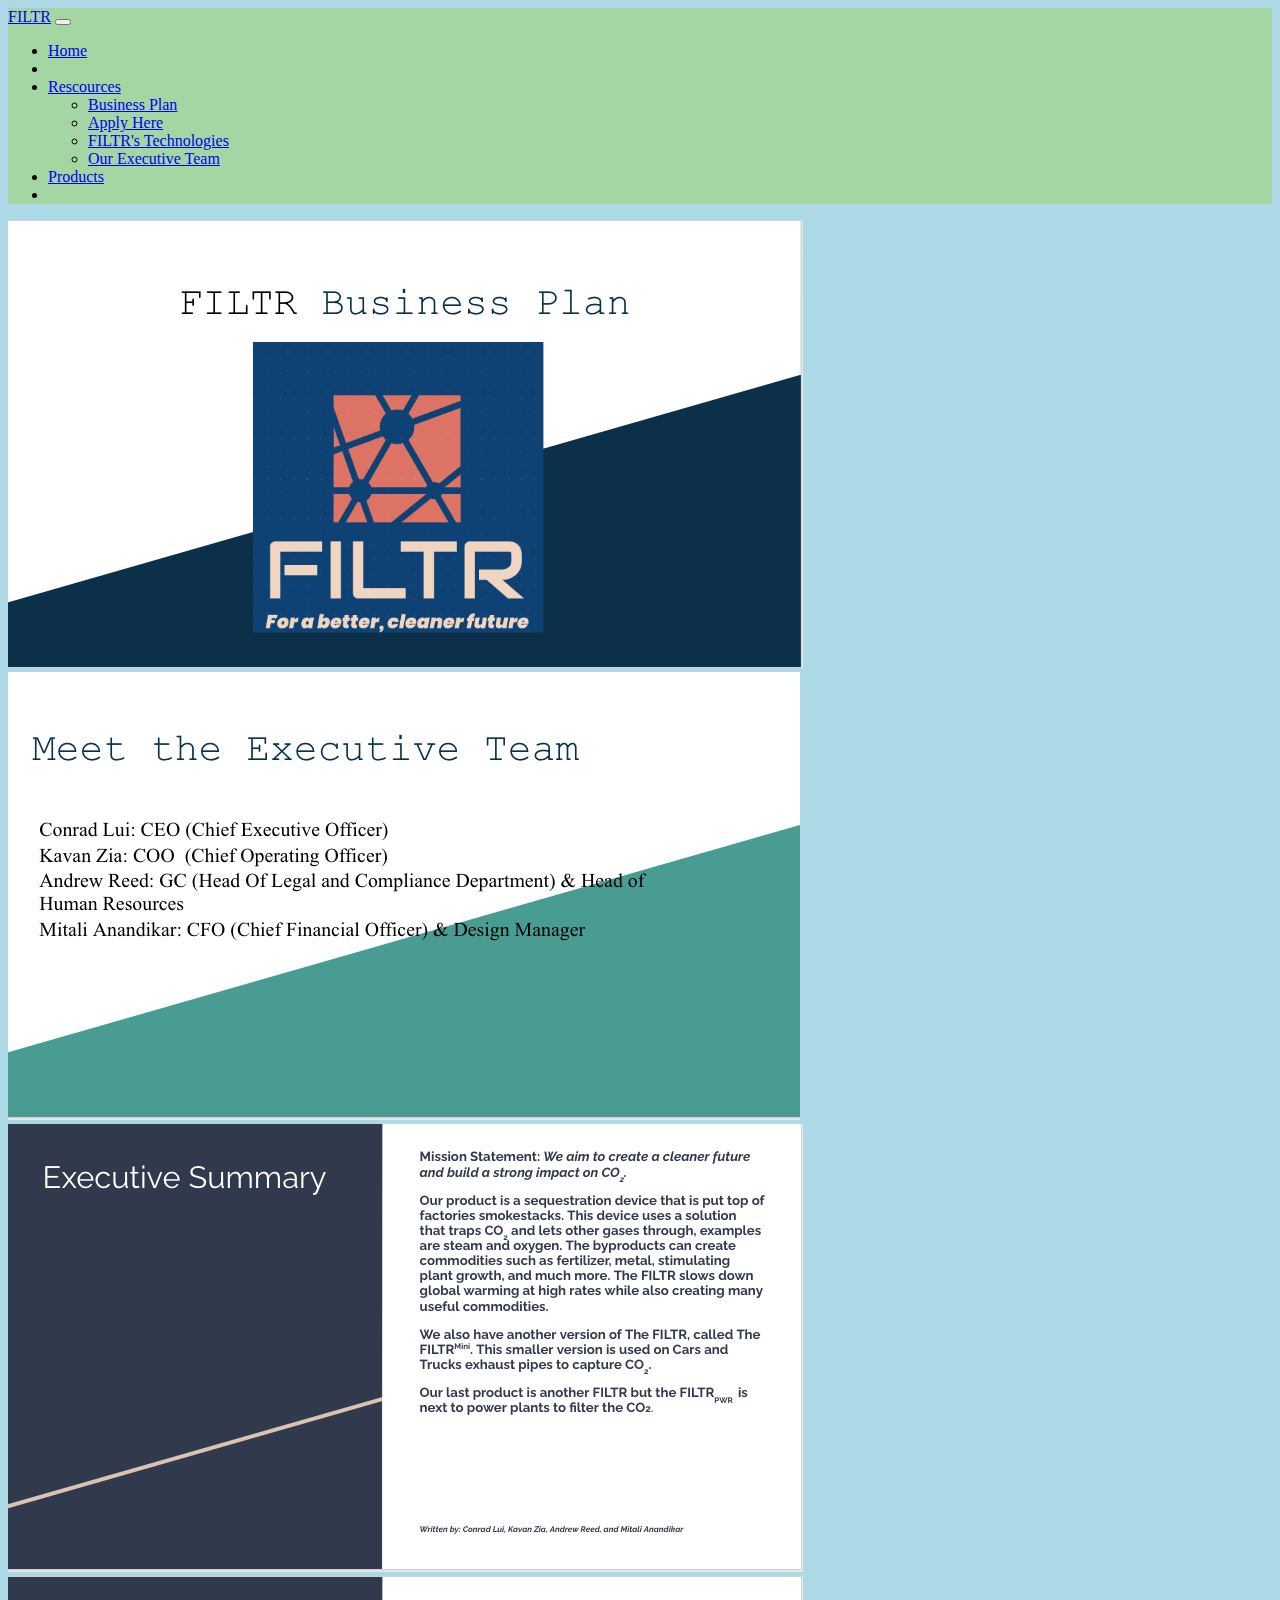
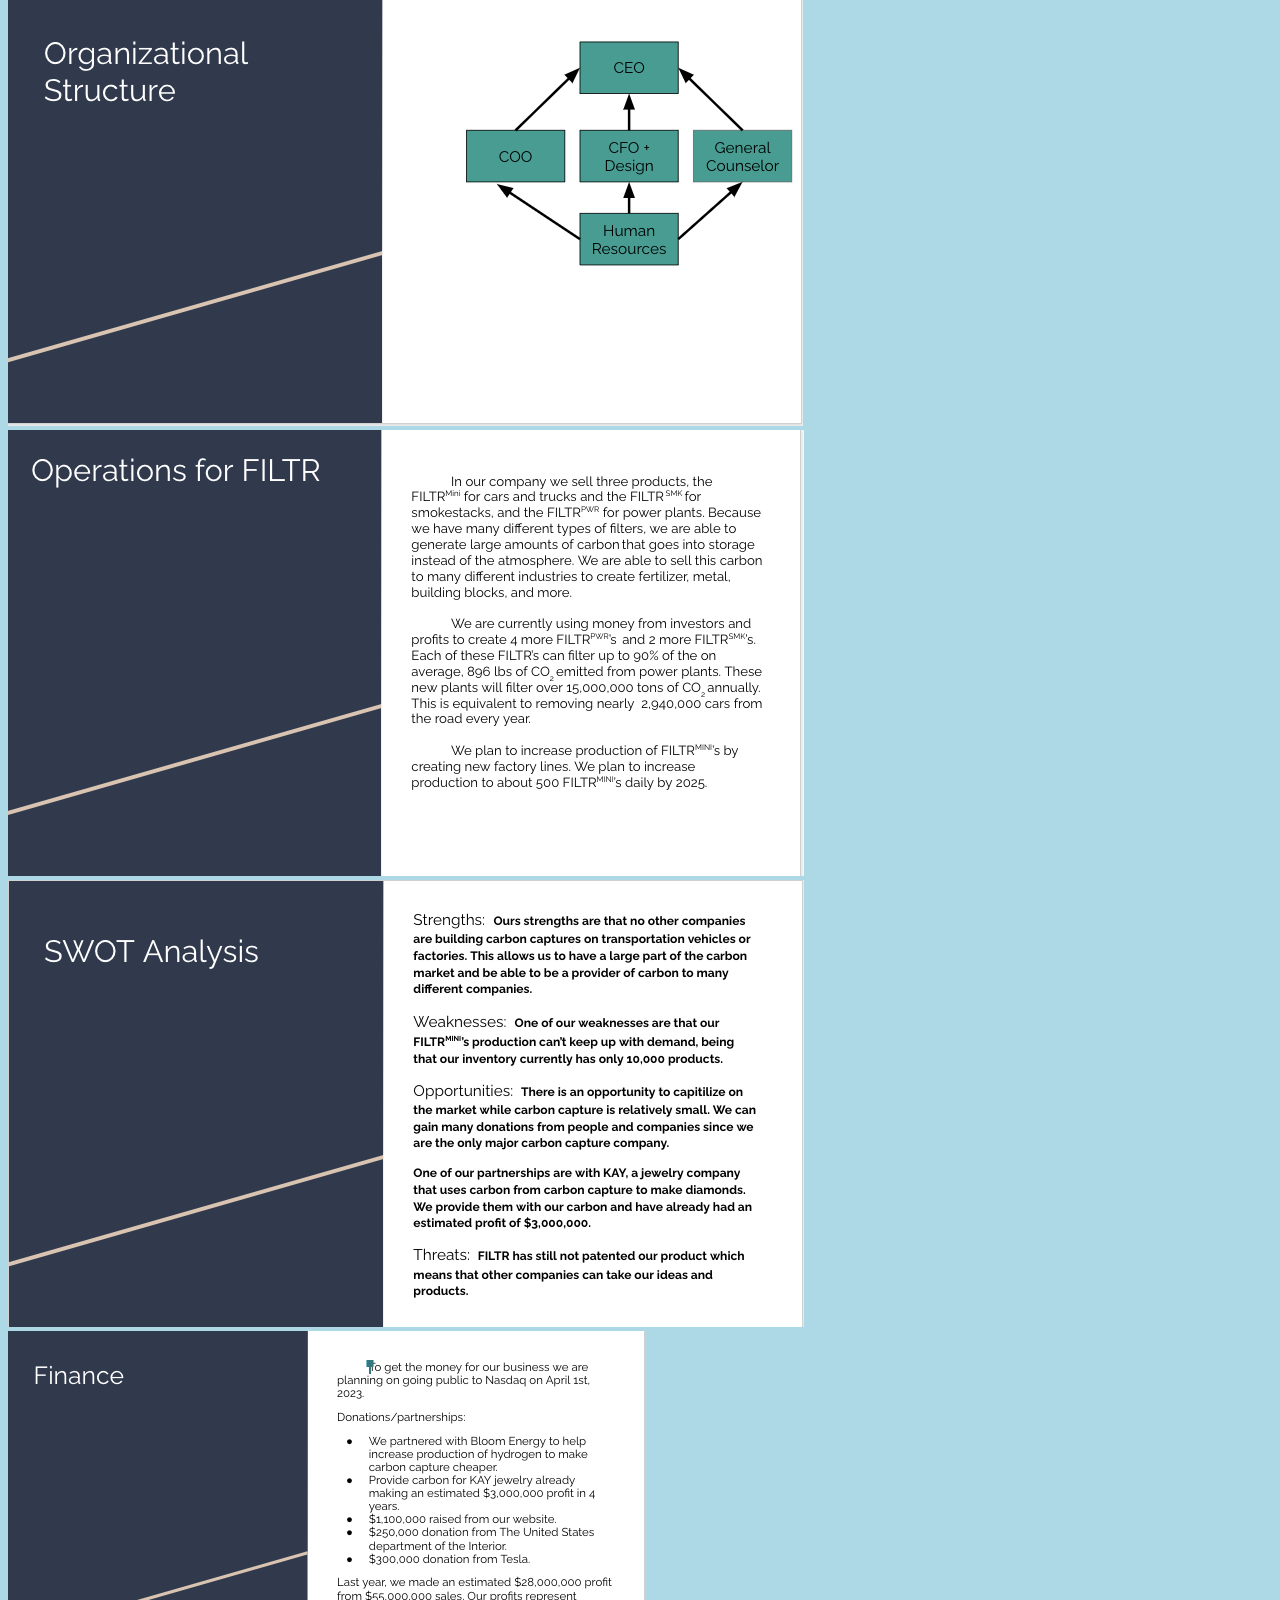
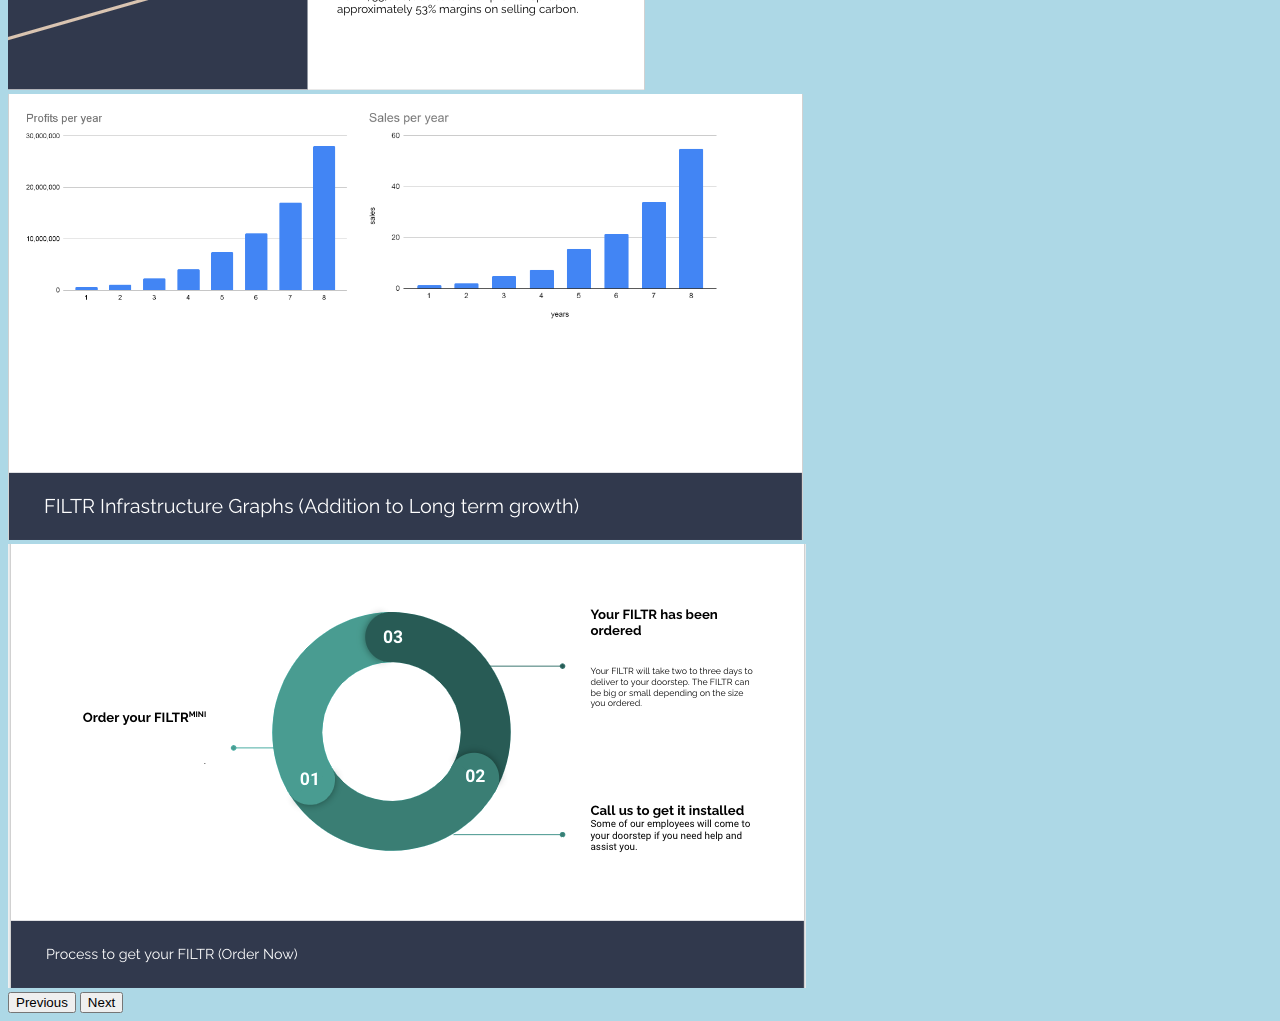
<file: Business_Plan.html>
<!DOCTYPE html>
<html>
    <head>
        <title>Business plan</title>
        <link rel="stylesheet" type="text/css" href="./stylesheets.css"/>
        <link href="https://cdn.jsdelivr.net/npm/bootstrap@5.2.0-beta1/dist/css/bootstrap.min.css" rel="stylesheet" integrity="sha384-0evHe/X+R7YkIZDRvuzKMRqM+OrBnVFBL6DOitfPri4tjfHxaWutUpFmBp4vmVor" crossorigin="anonymous">

    </head>
    <body>
        <nav class="navbar navbar-expand-lg bg-light">
            <div class="container-fluid">
              <a class="navbar-brand" href="#">FILTR</a>
              <button class="navbar-toggler" type="button" data-bs-toggle="collapse" data-bs-target="#navbarSupportedContent" aria-controls="navbarSupportedContent" aria-expanded="false" aria-label="Toggle navigation">
                <span class="navbar-toggler-icon"></span>
              </button>
              <div class="collapse navbar-collapse" id="navbarSupportedContent">
                <ul class="navbar-nav me-auto mb-2 mb-lg-0">
                  <li class="nav-item">
                    <a class="nav-link active" aria-current="page" href="#">Home</a>
                  </li>
                  <li class="nav-item">
                    <a class="" href="#"></a>
                  </li>
                  <li class="nav-item dropdown">
                    <a class="nav-link dropdown-toggle" href="#" id="navbarDropdown" role="button" data-bs-toggle="dropdown" aria-expanded="true">
                      Rescources
                    </a>
                    <ul class="dropdown-menu" aria-labelledby="navbarDropdown">
                      <li><a class="dropdown-item" href="Business_Plan.html">Business Plan</a></li>
                      <li><a class="dropdown-item" target="_blank" href="apply.html">Apply Here</a></li>
                      <li><a class="dropdown-item" target="_blank" href="https://www.iea.org/fuels-and-technologies/carbon-capture-utilisation-and-storage">FILTR's Technologies</a></li>
                      <li><a class="dropdown-item" target="_blank" href="Executive_Team.html">Our Executive Team</a></li>  
                    </ul>
                  </li>
                  <li class="nav-item">
                    <a class="nav-link" target="_blank" href="https://www.amazon.com/Internal-Fans-Cooling-Components/b?ie=UTF8&node=3012290011">Products</a>
                  </li>
                  <li class="nav-item">
                    <a class="nav-link" href="#"></a>
                  </li>
                </ul>
                <!--<form class="d-flex" role="search">
                  <input class="form-control me-2" type="search" placeholder="Search" aria-label="Search">
                  <button class="btn btn-outline-success" type="submit">Search</button>
                </form>-->
              </div>
            </div>
            
          
          </nav>
        <div id="carouselExampleControls" class="carousel slide" data-bs-ride="carousel">
            <div class="carousel-inner">
              <div class="carousel-item active">
                <img src="Biz_page.png" class="d-block w-100">
              </div>
              <div class="carousel-item">
                <img src="2nd.png" class="d-block w-100" alt="...">
              </div>
              <div class="carousel-item">
                <img src="3.png" class="d-block w-100" alt="...">
              </div>
              <div class="carousel-item">
                <img src="4.png" class="d-block w-100" alt="...">
              </div>
              <div class="carousel-item">
                <img src="5.png" class="d-block w-100" alt="...">
              </div>
              <div class="carousel-item">
                <img src="6.png" class="d-block w-100" alt="...">
              </div>
              <div class="carousel-item">
                <img src="7.png" class="d-block w-100" alt="...">
              </div>
              <div class="carousel-item">
                <img src="8.png" class="d-block w-100" alt="...">
              </div>
              <div class="carousel-item">
                <img src="9.png" class="d-block w-100" alt="...">
              </div>
            </div>
            <button class="carousel-control-prev" type="button" data-bs-target="#carouselExampleControls" data-bs-slide="prev">
              <span class="carousel-control-prev-icon" aria-hidden="true"></span>
              <span class="visually-hidden">Previous</span>
            </button>
            <button class="carousel-control-next" type="button" data-bs-target="#carouselExampleControls" data-bs-slide="next">
              <span class="carousel-control-next-icon" aria-hidden="true"></span>
              <span class="visually-hidden">Next</span>
            </button>
          </div>



          <script src="https://cdn.jsdelivr.net/npm/bootstrap@5.2.0-beta1/dist/js/bootstrap.bundle.min.js" integrity="sha384-pprn3073KE6tl6bjs2QrFaJGz5/SUsLqktiwsUTF55Jfv3qYSDhgCecCxMW52nD2" crossorigin="anonymous"></script>

    </body>    
</html>
</file>
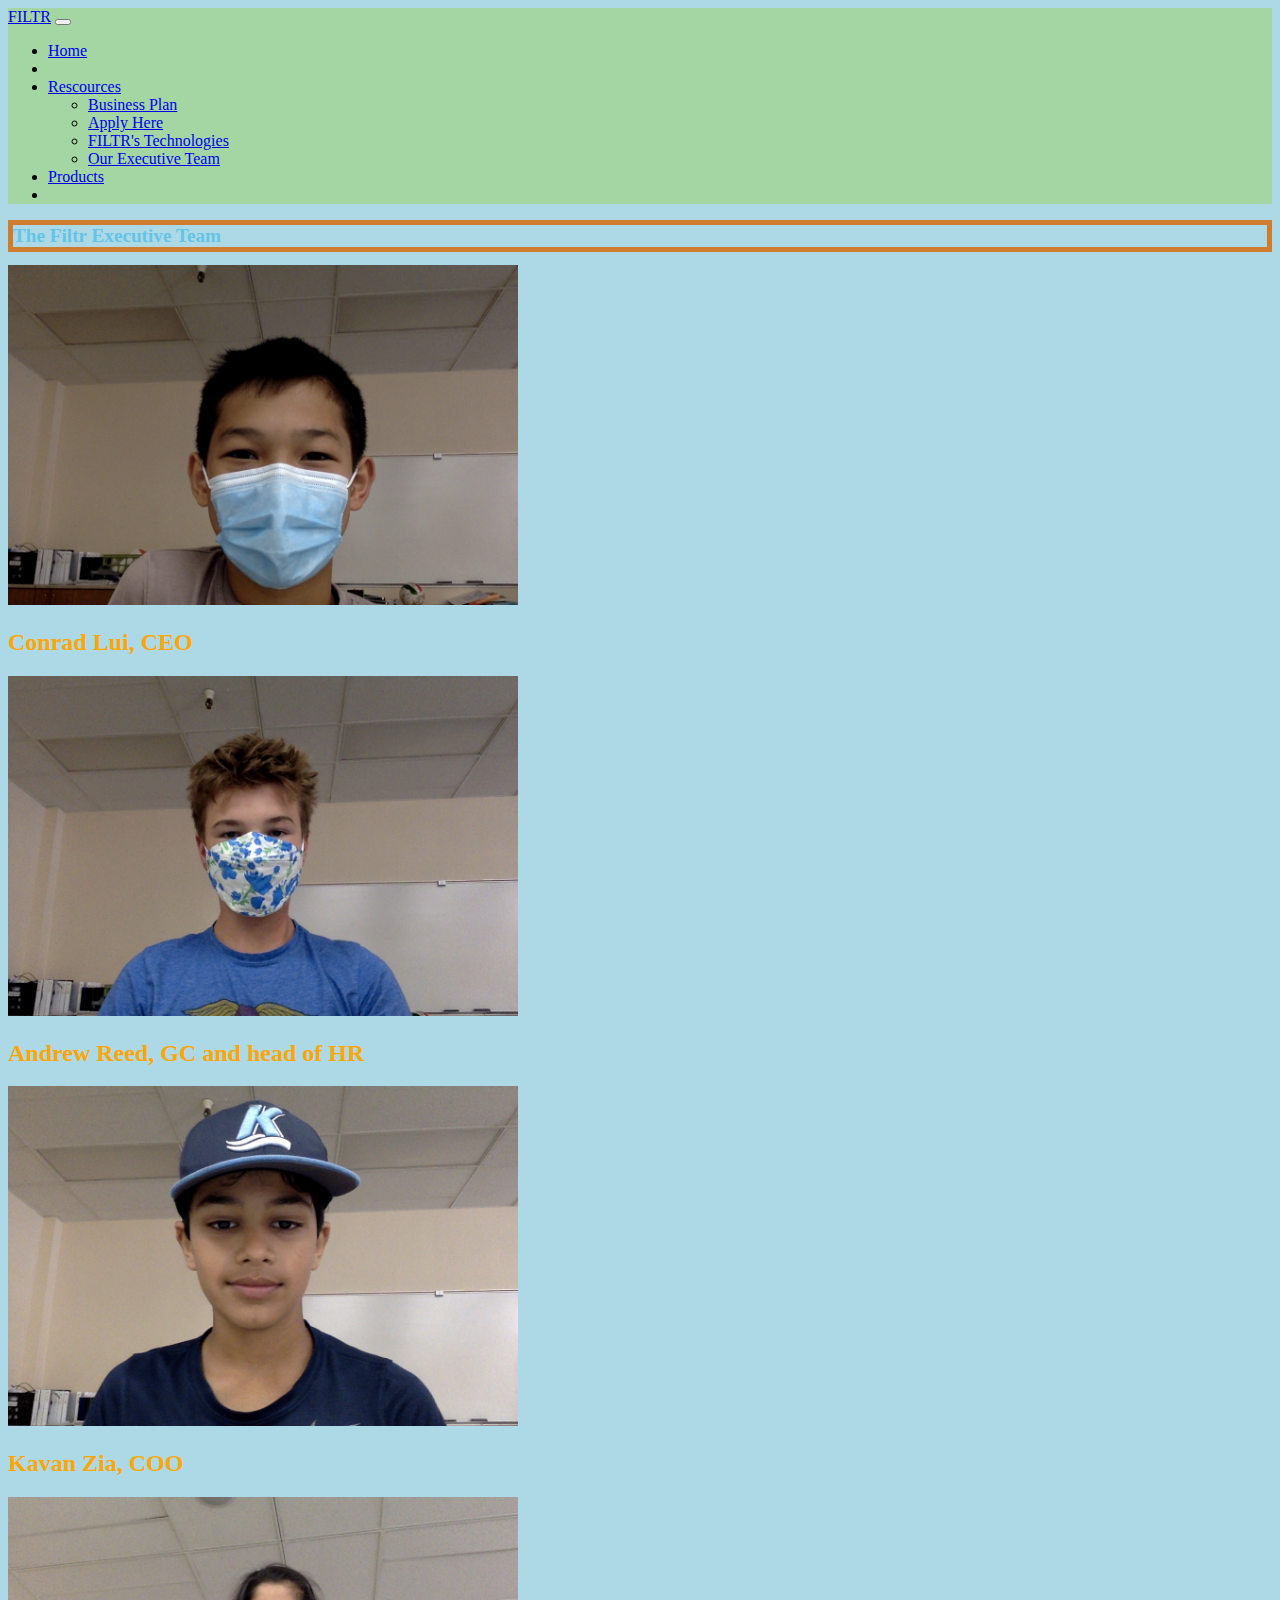
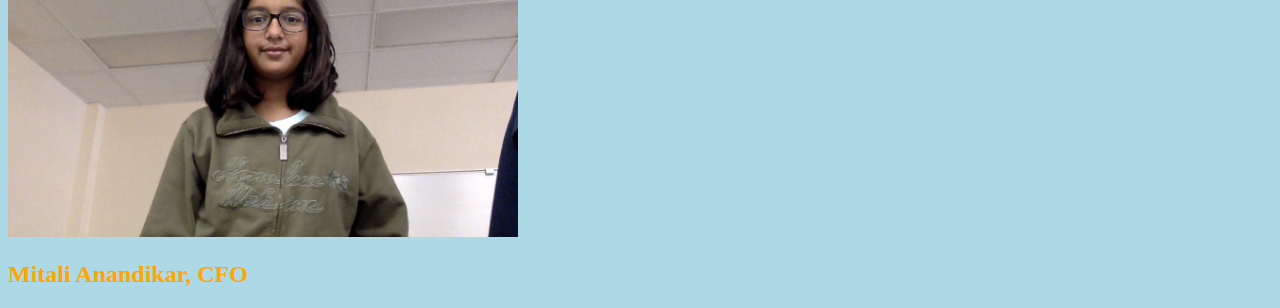
<file: Executive_Team.html>
<!DOCTYPE html>
<html>

<head>
    <title>Our Executive Team</title>
    <link rel="stylesheet" type="text/css" href="./stylesheets.css" />
    <link href="https://cdn.jsdelivr.net/npm/bootstrap@5.2.0-beta1/dist/css/bootstrap.min.css" rel="stylesheet" integrity="sha384-0evHe/X+R7YkIZDRvuzKMRqM+OrBnVFBL6DOitfPri4tjfHxaWutUpFmBp4vmVor" crossorigin="anonymous">

</head>

<body>
    <nav class="navbar navbar-expand-lg bg-light">
        <div class="container-fluid">
          <a class="navbar-brand" href="#">FILTR</a>
          <button class="navbar-toggler" type="button" data-bs-toggle="collapse" data-bs-target="#navbarSupportedContent" aria-controls="navbarSupportedContent" aria-expanded="false" aria-label="Toggle navigation">
            <span class="navbar-toggler-icon"></span>
          </button>
          <div class="collapse navbar-collapse" id="navbarSupportedContent">
            <ul class="navbar-nav me-auto mb-2 mb-lg-0">
              <li class="nav-item">
                <a class="nav-link active" aria-current="page" href="#">Home</a>
              </li>
              <li class="nav-item">
                <a class="" href="#"></a>
              </li>
              <li class="nav-item dropdown">
                <a class="nav-link dropdown-toggle" href="#" id="navbarDropdown" role="button" data-bs-toggle="dropdown" aria-expanded="true">
                  Rescources
                </a>
                <ul class="dropdown-menu" aria-labelledby="navbarDropdown">
                  <li><a class="dropdown-item" href="Business_Plan.html">Business Plan</a></li>
                  <li><a class="dropdown-item" target="_blank" href="apply.html">Apply Here</a></li>
                  <li><a class="dropdown-item" target="_blank" href="https://www.iea.org/fuels-and-technologies/carbon-capture-utilisation-and-storage">FILTR's Technologies</a></li>
                  <li><a class="dropdown-item" target="_blank" href="Executive_Team.html">Our Executive Team</a></li>  
                </ul>
              </li>
              <li class="nav-item">
                <a class="nav-link" target="_blank" href="https://www.amazon.com/Internal-Fans-Cooling-Components/b?ie=UTF8&node=3012290011">Products</a>
              </li>
              <li class="nav-item">
                <a class="nav-link" href="#"></a>
              </li>
            </ul>
            <!--<form class="d-flex" role="search">
              <input class="form-control me-2" type="search" placeholder="Search" aria-label="Search">
              <button class="btn btn-outline-success" type="submit">Search</button>
            </form>-->
          </div>
        </div>
      </nav>
    <div>
        <h1>The Filtr Executive Team</h1>
    </div>
    <div>
        <img src="./conrad.jpg" alt="..." height="340px" />
        <h2>Conrad Lui, CEO</h2>
    </div>
    <div>
        <img src="./andrew.jpg" alt="..." height="340px" />
        <h2>Andrew Reed, GC and head of HR</h2>
    </div>
    <div>
        <img src="./kavan.jpg" alt="..." height="340px" />
        <h2>Kavan Zia, COO</h2>
    </div>
    <div>
        <img src="./mitali.jpg" alt="..." height="340px" />
        <h2>Mitali Anandikar, CFO</h2>
    </div>
    <script src="https://cdn.jsdelivr.net/npm/bootstrap@5.2.0-beta1/dist/js/bootstrap.bundle.min.js" integrity="sha384-pprn3073KE6tl6bjs2QrFaJGz5/SUsLqktiwsUTF55Jfv3qYSDhgCecCxMW52nD2" crossorigin="anonymous"></script>

</body>

</html>
</file>
<file: stylesheets.css>
h1 {
    color:rgb(100, 196, 231);
    border: 5px solid rgb(208, 124, 46);
    font-size: larger; 
}
p {
    font-family: courier new;
}
.navbar {
    background-color: rgb(163, 214, 163);
}
h2 {
    color: rgb(255, 166, 0);
}

body {
    background-color: lightblue !important;
}
</file>
